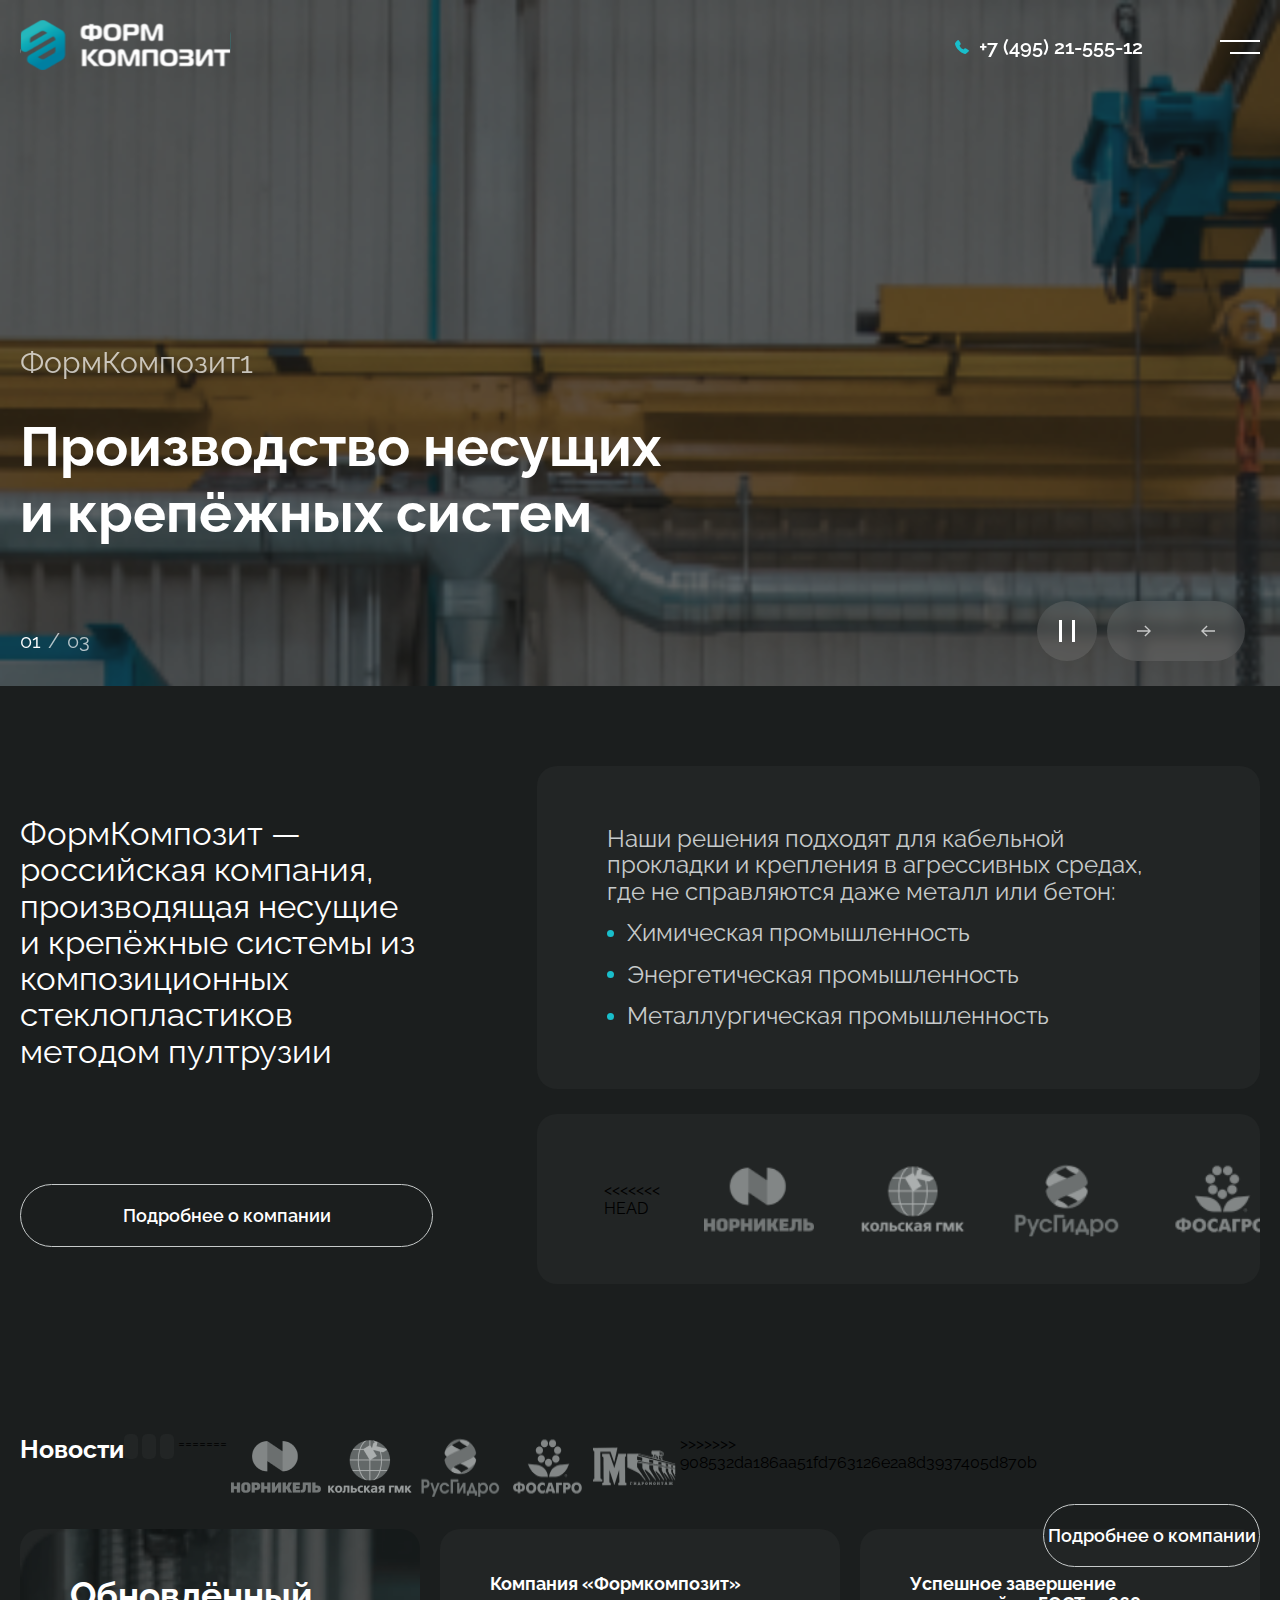
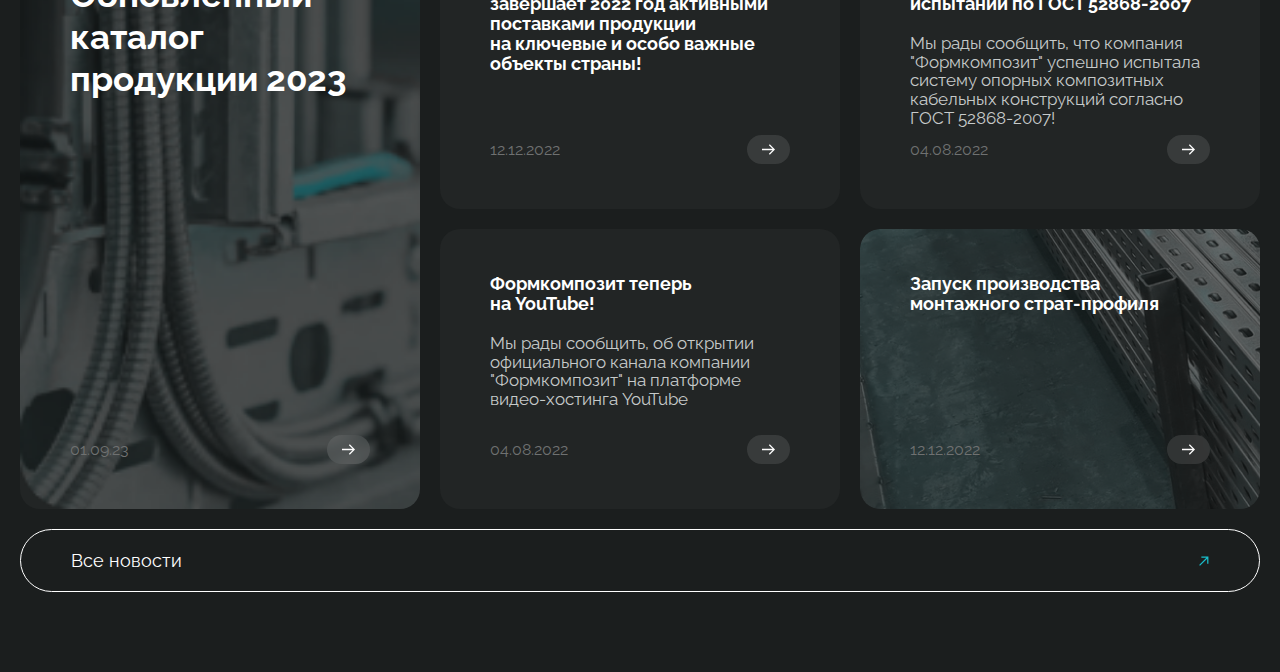
<file: pages/index.html>
<!DOCTYPE html>
<html lang="en">
<head>
	<meta charset="UTF-8">
	<meta name="viewport" content="width=device-width, initial-scale=1.0">
	<title>Document</title>
	<link rel="stylesheet" href="https://cdn.jsdelivr.net/npm/swiper@11/swiper-bundle.min.css"/>
	<link rel="stylesheet" href="./style.css">
</head>
<body>
	<header>
	<div class="container container-flex">
		<a href="#"><svg width="130" height="31" viewBox="0 0 130 31" fill="none" xmlns="http://www.w3.org/2000/svg" xmlns:xlink="http://www.w3.org/1999/xlink">
<rect width="130" height="31" fill="url(#pattern0_753_547)"/>
<defs>
<pattern id="pattern0_753_547" patternContentUnits="objectBoundingBox" width="1" height="1">
<use xlink:href="#image0_753_547" transform="matrix(0.000893114 0 0 0.00374532 -0.00148372 0)"/>
</pattern>
<image id="image0_753_547" width="1123" height="267" xlink:href="[data-uri]"/>
</defs>
</svg>
</a>
		<ul class="header__list-top">
				<li class="header__list-item--top">
					<a href="#">О компании</a>
				</li>
				<li class="header__list-item--top">
					<a href="#">Проекты</a>
				</li>
				<li class="header__list-item--top">
					<a href="#">Продукция</a>
				</li>
				<li class="header__list-item--top">
					<a href="#">Испытания</a>
				</li>
				<li class="header__list-item--top">
					<a href="#">Карьера</a>
				</li>
				<li class="header__list-item--top">
					<a href="#">Новости</a>
				</li>
				<li class="header__list-item--top">
					<a href="#">Проектировщику</a>
				</li>
				<li class="header__list-item--top">
					<a href="#">Контакты</a>
				</li>
			</ul>
		<div class="header__link-wrap">
			<div class="phone-tab">
				<svg width="14" height="14" viewBox="0 0 14 14" fill="none" xmlns="http://www.w3.org/2000/svg">
<g clip-path="url(#clip0_1030_1396)">
<path d="M13.5497 10.08C13.5114 10.0497 10.7333 8.0472 9.9708 8.19093C9.6068 8.25533 9.39867 8.5036 8.981 9.0006C8.9138 9.08087 8.75233 9.27313 8.6268 9.40987C8.36285 9.32378 8.10538 9.21898 7.85633 9.09627C6.57091 8.47047 5.53233 7.43189 4.90653 6.14647C4.78374 5.89746 4.67894 5.63998 4.59293 5.376C4.73013 5.25 4.9224 5.08853 5.00453 5.01947C5.4992 4.60413 5.74793 4.396 5.81233 4.03107C5.9444 3.27507 3.94333 0.477867 3.92233 0.452667C3.83154 0.322966 3.71306 0.215069 3.57545 0.136781C3.43784 0.0584937 3.28455 0.0117731 3.12667 0C2.3156 0 0 3.00393 0 3.5098C0 3.5392 0.0424667 6.52773 3.72773 10.2765C7.47273 13.9575 10.4608 14 10.4902 14C10.9965 14 14 11.6844 14 10.8733C13.9884 10.716 13.9419 10.5632 13.864 10.426C13.7862 10.2888 13.6788 10.1706 13.5497 10.08Z" fill="#19BECB"/>
</g>
<defs>
<clipPath id="clip0_1030_1396">
<rect width="14" height="14" fill="white"/>
</clipPath>
</defs>
</svg>
				<a href="tel:+74952155512">+7 (495) 21-555-12</a>
			</div>
			<div class="header__burger" onclick="mainObj.header.show(this)">
				<div class="header__burger-line"></div>
				<div class="header__burger-line header__burger-line--small"></div>
			</div>
		</div>
	</div>
	<div class="header__wrap _headerWrap">
		<div class="container">
			<p class="header__wrap-subtitle">навигация</p>
			<ul class="header__list">
				<li class="header__list-item">
					<a href="#">О компании</a>
				</li>
				<li class="header__list-item">
					<a href="#">Проекты</a>
				</li>
				<li class="header__list-item">
					<div class="accordeon _accordeon">
	<div class="accordeon__btn" onclick="mainObj.accordeon.show(this)">
		<span>первый</span>
		<img src="images/arrow.svg" class="accordeon__arrow _accArr" alt="">
	</div>
	<div class="accordeon__content _accordeonContent">
		<ul class="_contentHeight">
							<li><a href="#">ssss</a></li>
							<li><a href="#">s2</a></li>
					</ul>
	</div>
</div>				</li>
				<li class="header__list-item">
					<div class="accordeon _accordeon">
	<div class="accordeon__btn" onclick="mainObj.accordeon.show(this)">
		<span>второй</span>
		<img src="images/gr-ar.svg" class="accordeon__arrow _accArr" alt="">
	</div>
	<div class="accordeon__content _accordeonContent">
		<ul class="_contentHeight">
							<li><a href="#">ssss</a></li>
							<li><a href="#">s2</a></li>
					</ul>
	</div>
</div>				</li>
				<li class="header__list-item">
					<a href="#">Карьера</a>
				</li>
				<li class="header__list-item">
					<a href="#">Новости</a>
				</li>
				<li class="header__list-item">
					<a href="#">Документация</a>
				</li>
				<li class="header__list-item">
					<a href="#">Проектировщику</a>
				</li>
				<li class="header__list-item">
					<a href="#">Контакты</a>
				</li>
			</ul>
			<div class="header__phone-wrap">
			<div class="header__phone">
				<a href="tel:+74952155512">+7 (495) 21-555-12</a>
				<a href="#">info@formcomposite.ru</a>
			</div>
			<button class="header__btn">Задать вопрос</button>
		</div>
		</div>
	</div>
</header>









	<main>
			<!-- <section class="production">
	<div class="container"> -->
		<!-- div class="production__title-wrap">
			<span>ФормКомпозит</span>
			<h1>Производство несущих и крепёжных систем</h1>
		</div>
		<div class="production__slider">
			<div class="production__slider-wrap">
				<div class="production__slider-counter">
					<span>01</span>
					<span>/</span>
					<span>03</span>
				</div>
				<div class="production__slider-scrollbar">
					<div></div>
				</div>
			</div>
			<div class="production__slider-btns">
				<div class="production__slider-pause">
					<div></div>
					<div></div>
				</div>
				<div class="production__slider-arrows">
					<svg width="14" height="14" viewBox="0 0 14 14" fill="none" xmlns="http://www.w3.org/2000/svg">
<g clip-path="url(#clip0_753_529)">
<path d="M5.6 1.39999L6.58 2.37999L2.66 6.29999H14V7.69999H2.66L6.58 11.62L5.6 12.6L0 6.99999L5.6 1.39999Z" fill="white" fill-opacity="0.7"/>
</g>
<defs>
<clipPath id="clip0_753_529">
<rect width="14" height="14" fill="white" transform="matrix(-1 0 0 1 14 0)"/>
</clipPath>
</defs>
</svg>
					<svg width="14" height="14" viewBox="0 0 14 14" fill="none" xmlns="http://www.w3.org/2000/svg">
<g clip-path="url(#clip0_753_529)">
<path d="M5.6 1.39999L6.58 2.37999L2.66 6.29999H14V7.69999H2.66L6.58 11.62L5.6 12.6L0 6.99999L5.6 1.39999Z" fill="white" fill-opacity="0.7"/>
</g>
<defs>
<clipPath id="clip0_753_529">
<rect width="14" height="14" fill="white" transform="matrix(-1 0 0 1 14 0)"/>
</clipPath>
</defs>
</svg>
				</div>
			</div>
		</div> -->
		<!-- <div class="production__slider-wrap">
			<div class="production__slider-pull">
			<div class="production__slider-number">
				<p class="production__slider-items">01</p>
				<p class="production__slider-items">/</p>
				<p class="production__slider-items">03</p>
			</div>
			<div class="production__slider-lines--top">
				<div class="production__slider-lines--items--top active"></div>
				<div class="production__slider-lines--items--top"></div>
				<div class="production__slider-lines--items--top"></div>
			</div>
			</div>
			<div class="production__slider-arows--wrap">
				<div class="production__slider-pause">
					<div class="production__slider-pause--line"></div>
					<div class="production__slider-pause--line"></div>
				</div>
				<div class="production__slider-arows">
					<div class="production__slider-arows--item">
						<svg width="14" height="14" viewBox="0 0 14 14" fill="none" xmlns="http://www.w3.org/2000/svg">
<g clip-path="url(#clip0_753_529)">
<path d="M5.6 1.39999L6.58 2.37999L2.66 6.29999H14V7.69999H2.66L6.58 11.62L5.6 12.6L0 6.99999L5.6 1.39999Z" fill="white" fill-opacity="0.7"/>
</g>
<defs>
<clipPath id="clip0_753_529">
<rect width="14" height="14" fill="white" transform="matrix(-1 0 0 1 14 0)"/>
</clipPath>
</defs>
</svg>
					</div>
					<div class="production__slider-arows--item active">
						<svg width="14" height="14" viewBox="0 0 14 14" fill="none" xmlns="http://www.w3.org/2000/svg">
<g clip-path="url(#clip0_753_529)">
<path d="M5.6 1.39999L6.58 2.37999L2.66 6.29999H14V7.69999H2.66L6.58 11.62L5.6 12.6L0 6.99999L5.6 1.39999Z" fill="white" fill-opacity="0.7"/>
</g>
<defs>
<clipPath id="clip0_753_529">
<rect width="14" height="14" fill="white" transform="matrix(-1 0 0 1 14 0)"/>
</clipPath>
</defs>
</svg>
					</div>
				</div>
			</div>
		</div> -->
		<!-- <div class="production__slider-lines">
			<div class="production__slider-lines--items active"></div>
			<div class="production__slider-lines--items"></div>
			<div class="production__slider-lines--items"></div>
		</div> -->
	<!-- </div>
	</section> -->
	<section class="swiper production _production">
		<div class="swiper-wrapper">
			<!-- Slides -->
			<div class="production__slide swiper-slide">
				<div class="container">
					<div class="production__title-wrap">
						<span>ФормКомпозит1</span>
						<h2 class="production__swiper-title">Производство несущих и крепёжных систем</h2>
					</div>
				</div>
			</div>
			<div class="production__slide swiper-slide">
				<div class="container">
					<div class="production__title-wrap">
						<span>ФормКомпозит2</span>
						<h2 class="production__swiper-title">Производство несущих и крепёжных систем</h2>
					</div>
				</div>
			</div>
			<div class="production__slide swiper-slide">
				<div class="container">
					<div class="production__title-wrap">
						<span>ФормКомпозит3</span>
						<h2 class="production__swiper-title">Производство несущих и крепёжных систем</h2>
					</div>
				</div>
			</div>
		</div>
		<div class="production__slider">
			<div class="container production__slider-flex">
				<div class="production__slider-wrap">
					<div class="production__slider-counter">
						<span>01</span>
						<span>/</span>
						<span>03</span>
					</div>
					<div class="production__slider-scrollbar">
						<div class="swiper-pagination"></div>
					</div>
				</div>
				<div class="production__slider-btns">
					<div class="production__slider-pause">
						<div></div>
						<div></div>
					</div>
					<div class="production__slider-arrows">
						<div class="swiper-button-next">
							<svg width="14" height="14" viewBox="0 0 14 14" fill="none" xmlns="http://www.w3.org/2000/svg">
<g clip-path="url(#clip0_753_529)">
<path d="M5.6 1.39999L6.58 2.37999L2.66 6.29999H14V7.69999H2.66L6.58 11.62L5.6 12.6L0 6.99999L5.6 1.39999Z" fill="white" fill-opacity="0.7"/>
</g>
<defs>
<clipPath id="clip0_753_529">
<rect width="14" height="14" fill="white" transform="matrix(-1 0 0 1 14 0)"/>
</clipPath>
</defs>
</svg>
						</div>
						<div class="swiper-button-prev">
							<svg width="14" height="14" viewBox="0 0 14 14" fill="none" xmlns="http://www.w3.org/2000/svg">
<g clip-path="url(#clip0_753_529)">
<path d="M5.6 1.39999L6.58 2.37999L2.66 6.29999H14V7.69999H2.66L6.58 11.62L5.6 12.6L0 6.99999L5.6 1.39999Z" fill="white" fill-opacity="0.7"/>
</g>
<defs>
<clipPath id="clip0_753_529">
<rect width="14" height="14" fill="white" transform="matrix(-1 0 0 1 14 0)"/>
</clipPath>
</defs>
</svg>
						</div>
					</div>
				</div>
			</div>
		</div>
		
		
		<!-- If we need scrollbar -->
		<!-- <div class="swiper-scrollbar"></div> -->
	</section>
	<section class="clients">
	<div class="container clients__grid">
		<h3 class="clients__titlle">
			ФормКомпозит — российская компания, производящая несущие и крепёжные системы из композиционных стеклопластиков методом пултрузии
		</h3>
		<div class="clients__list">
			<span class="clients__text">Наши решения подходят для кабельной прокладки и крепления в агрессивных средах, где не справляются даже металл или бетон:
			</span>
			<ul class="clients__inner-list">
				<li class="clients__list-items">
					<div class="clients__list-marker"></div>
					<span>Химическая промышленность</span>
				</li>
				<li class="clients__list-items">
					<div class="clients__list-marker"></div>
					<span>Энергетическая промышленность</span>
				</li>
				<li class="clients__list-items">
					<div class="clients__list-marker"></div>
					<span>Металлургическая промышленность</span>
				</li>
			</ul>
		</div>
		<div class="clients__picture">
<<<<<<< HEAD
			<img onclick="mainObj.gPopup.open('.test-cont')" src="images/nornikel.png" alt="">
			<img onclick="mainObj.gPopup.open('.test-cont',1)" src="images/kolskaya.png" alt="">
			<img onclick="mainObj.gPopup.open('.test-cont',2)" src="images/rusgidro.png" alt="">
			<img onclick="mainObj.gPopup.open('.test-cont',3)" src="images/fosagro.png" alt="">
			<img onclick="mainObj.gPopup.open('.test-cont',4)" src="images/GM.png" alt="">
		</div>
		<button class="clients__btn">
			Подробнее о компании
		</button>
	</div>
</section>	<div class="g-popup _overlay"></div>	<div class="test-cont" style="display: none;">
	<div class="g-popup__content">
		<div class="g-popup__close" onclick="mainObj.gPopup.close()">
			<svg width="20" height="20" viewBox="0 0 20 20" fill="none" xmlns="http://www.w3.org/2000/svg">
<path fill-rule="evenodd" clip-rule="evenodd" d="M9.99509 8.76953L18.6025 0.162109L19.8323 1.39186L11.2248 9.99928L19.8339 18.6084L18.6042 19.8381L9.99509 11.229L1.386 19.8381L0.15625 18.6084L8.76534 9.99928L0.157919 1.39186L1.38767 0.162109L9.99509 8.76953Z" fill="#6F7171"/>
</svg>
		</div>

		<h2 class="_value">Возможный контент</h2>
	</div>
</div>	<section class="news container">
	<div class="news__title">
		<h3>Новости</h3>
		<div class="news__dotted">
			<div class="news__dotted-items"></div>
			<div class="news__dotted-items"></div>
			<div class="news__dotted-items"></div>
=======
			<!-- <div class="clients__picture-wrap"> -->
				<img src="images/nornikel.png" alt="">
				<img src="images/kolskaya.png" alt="">
				<img src="images/rusgidro.png" alt="">
				<img src="images/fosagro.png" alt="">
				<img src="images/GM.png" alt="">
			<!-- </div> -->
>>>>>>> 908532da186aa51fd763126e2a8d3937405d870b
		</div>
		<button class="clients__btn">
			Подробнее о компании
		</button>
	</div>
	<div class="news__slider">
		<div class="news__item _item">
			<div class="_wr heig">
				<div class="news__item-el heig " style="background-image: url('images/bigbg.png');">
					<h3>Обновлённый каталог продукции 2023</h3>
					<div class="news__item-link container-flex">
						<span>01.09.23</span>
						<a href="#">
							<svg width="13" height="11" viewBox="0 0 13 11" fill="none" xmlns="http://www.w3.org/2000/svg">
								<path d="M7.8 0.300049L6.89 1.21005L10.53 4.85005H0V6.15005H10.53L6.89 9.79005L7.8 10.7L13 5.50005L7.8 0.300049Z" fill="white"/>
							</svg>
						</a>
					</div>
				</div>
			</div>
		</div>
		<div class="news__item _item">
			<div class="_wr">
				<div class="news__item-el">
					<h4>
						Компания «Формкомпозит» завершает 2022 год активными поставками продукции на ключевые и особо важные объекты страны!
					</h4>
					<div class="news__item-link container-flex">
						<span>12.12.2022</span>
						<a href="#">
							<svg width="13" height="11" viewBox="0 0 13 11" fill="none" xmlns="http://www.w3.org/2000/svg">
								<path d="M7.8 0.300049L6.89 1.21005L10.53 4.85005H0V6.15005H10.53L6.89 9.79005L7.8 10.7L13 5.50005L7.8 0.300049Z" fill="white"/>
							</svg>
						</a>
					</div>
				</div>
			</div>
			<div class="_wr">
				<div class="news__item-el">
					<div class="news__item-wr">
						<h4>
							Формкомпозит теперь на YouTube!
						</h4>
						<p>
							Мы рады сообщить, об открытии официального канала компании "Формкомпозит" на платформе видео-хостинга YouTube
						</p>
					</div>
					<div class="news__item-link container-flex">
						<span>04.08.2022</span>
						<a href="#">
							<svg width="13" height="11" viewBox="0 0 13 11" fill="none" xmlns="http://www.w3.org/2000/svg">
								<path d="M7.8 0.300049L6.89 1.21005L10.53 4.85005H0V6.15005H10.53L6.89 9.79005L7.8 10.7L13 5.50005L7.8 0.300049Z" fill="white"/>
							</svg>
						</a>
					</div>
				</div>
			</div>
		</div>
		<div class="news__item _item">
			<div class="_wr">
				<div class="news__item-el">
					<div class="news__item-wr">
						<h4>
							Успешное завершение испытаний по ГОСТ 52868-2007
						</h4>
						<p>
							Мы рады сообщить, что компания "Формкомпозит" успешно испытала систему опорных композитных кабельных конструкций согласно ГОСТ 52868-2007!
						</p>
					</div>
					<div class="news__item-link container-flex">
						<span>04.08.2022</span>
						<a href="#">
							<svg width="13" height="11" viewBox="0 0 13 11" fill="none" xmlns="http://www.w3.org/2000/svg">
								<path d="M7.8 0.300049L6.89 1.21005L10.53 4.85005H0V6.15005H10.53L6.89 9.79005L7.8 10.7L13 5.50005L7.8 0.300049Z" fill="white"/>
							</svg>
						</a>
					</div>
				</div>
			</div>
			<div class="_wr">
				<div class="news__item-el" style="background-image: url('images/smallbg.png');">
					<h4>
						Запуск производства монтажного страт-профиля
					</h4>
					<div class="news__item-link container-flex">
						<span>12.12.2022</span>
						<a href="#">
							<svg width="13" height="11" viewBox="0 0 13 11" fill="none" xmlns="http://www.w3.org/2000/svg">
								<path d="M7.8 0.300049L6.89 1.21005L10.53 4.85005H0V6.15005H10.53L6.89 9.79005L7.8 10.7L13 5.50005L7.8 0.300049Z" fill="white"/>
							</svg>
						</a>
					</div>
				</div>
			</div>
		</div>
	</div>

	<button class="news__btn _btn container-flex" onclick="mainObj.news.move()">
		<span class="news__btn-text">Все новости</span>
		<svg width="10" height="10" viewBox="0 0 10 10" fill="none" xmlns="http://www.w3.org/2000/svg">
<path d="M2.34847 0.580488L2.34847 1.81793L7.29821 1.81793L0.138758 8.97738L1.02264 9.86126L8.1821 2.70181V7.65156H9.41953V0.580488H2.34847Z" fill="#19BECB"/>
</svg>
	</button>
	
		<!-- <a href="#" class="news__btn">
			<span class="news__btn-text">Все новости</span>
			<svg width="10" height="10" viewBox="0 0 10 10" fill="none" xmlns="http://www.w3.org/2000/svg">
<path d="M2.34847 0.580488L2.34847 1.81793L7.29821 1.81793L0.138758 8.97738L1.02264 9.86126L8.1821 2.70181V7.65156H9.41953V0.580488H2.34847Z" fill="#19BECB"/>
</svg>
		</a> -->














	</section>	</main>
	<footer>
		
</footer>	<script src="https://cdn.jsdelivr.net/npm/swiper@11/swiper-bundle.min.js"></script>
	<script type="text/javascript" src="main.min.js"></script>
</body>
</html>
</file>
<file: pages/style.css>
@font-face {
  font-family: "Raleway";
  src: url("fonts/Raleway-Bold/Raleway-Bold.eot");
  src: url("fonts/Raleway-Bold/Raleway-Bold.eot?#iefix") format("embedded-opentype"), url("fonts/Raleway-Bold/Raleway-Bold.woff2") format("woff2"), url("fonts/Raleway-Bold/Raleway-Bold.woff") format("woff"), url("fonts/Raleway-Bold/Raleway-Bold.ttf") format("truetype");
  font-weight: bold;
  font-style: normal;
  font-display: swap;
}
@font-face {
  font-family: "Raleway";
  src: url("fonts/Raleway-SemiBold/Raleway-SemiBold.eot");
  src: url("fonts/Raleway-SemiBold/Raleway-SemiBold.eot?#iefix") format("embedded-opentype"), url("fonts/Raleway-SemiBold/Raleway-SemiBold.woff2") format("woff2"), url("fonts/Raleway-SemiBold/Raleway-SemiBold.woff") format("woff"), url("fonts/Raleway-SemiBold/Raleway-SemiBold.ttf") format("truetype");
  font-weight: 600;
  font-style: normal;
  font-display: swap;
}
@font-face {
  font-family: "Raleway";
  src: url("fonts/Raleway-Regular/Raleway-Regular.eot");
  src: url("fonts/Raleway-Regular/Raleway-Regular.eot?#iefix") format("embedded-opentype"), url("fonts/Raleway-Regular/Raleway-Regular.woff2") format("woff2"), url("fonts/Raleway-Regular/Raleway-Regular.woff") format("woff"), url("fonts/Raleway-Regular/Raleway-Regular.ttf") format("truetype");
  font-weight: normal;
  font-style: normal;
  font-display: swap;
}
* {
  margin: 0;
  padding: 0;
  border: 0;
  box-sizing: border-box;
  font-family: "Raleway";
}

a {
  text-decoration: none;
}

li {
  list-style-type: none;
}

.container {
  max-width: 1520px;
  width: 100%;
  padding: 0 20px;
  margin: 0 auto;
}

.container-flex {
  display: flex;
  align-items: center;
  justify-content: space-between;
}

body {
  background: rgb(27, 30, 30);
}

header {
  padding-top: 12px;
  padding-bottom: 12px;
  position: absolute;
  width: 100%;
  z-index: 100;
}

.header__burger-line {
  width: 40px;
  height: 2px;
  background: white;
  transition: all 0.3s;
}

.phone-tab {
  display: none;
}

.header__burger-line--small {
  width: 30px;
}

.header__burger {
  display: flex;
  align-items: end;
  flex-direction: column;
  gap: 10px;
}
.header__burger.active .header__burger-line {
  width: 40px;
  transform: translate(0px, 7px) rotate(45deg);
}
.header__burger.active .header__burger-line--small {
  transform: translate(-1px, -4px) rotate(-45deg);
}

.header__wrap {
  background: rgb(27, 30, 30);
  position: absolute;
  left: 0;
  top: 55px;
  padding-top: 20px;
  padding-bottom: 30px;
  width: 100%;
  visibility: hidden;
  opacity: 0;
  transition: all 0.3s;
}

.header__wrap.active {
  visibility: visible;
  opacity: 1;
}

.header__list {
  display: flex;
  flex-direction: column;
  gap: 30px;
  border-bottom: 1px solid rgba(255, 255, 255, 0.1);
  padding-bottom: 25px;
  margin-bottom: 20px;
}

.header__list-item {
  color: rgb(234, 234, 234);
}
.header__list-item a {
  font-size: 14px;
  font-weight: 500;
  line-height: 15.4px;
  color: rgb(234, 234, 234);
}

.header__phone {
  display: flex;
  flex-direction: column;
  gap: 15px;
  margin-bottom: 25px;
}
.header__phone a {
  font-size: 20px;
  font-weight: 400;
  line-height: 22px;
  color: rgb(255, 255, 255);
}
.header__phone a:last-child {
  color: rgb(234, 234, 234);
  font-size: 15px;
  line-height: 16.5px;
}

.header__btn {
  background: linear-gradient(270deg, #25B7BC 0%, #007FA1 100%);
  border-radius: 106px;
  width: 100%;
  font-size: 14px;
  font-weight: 600;
  line-height: 50px;
  color: rgb(255, 255, 255);
  height: 50px;
}

.header__list-top {
  display: none;
}

.header__wrap-subtitle {
  display: none;
}

@media (min-width: 1024px) {
  header {
    padding: 20px 0;
  }
  header svg {
    width: 211px;
    height: 50px;
  }
  .header__link-wrap {
    display: flex;
    align-items: center;
    gap: 77px;
  }
  .phone-tab {
    display: flex;
    align-items: center;
    gap: 10px;
  }
  .phone-tab a {
    font-size: 20px;
    font-weight: 600;
    line-height: 22px;
    color: rgb(255, 255, 255);
  }
  .phone-tab svg {
    width: 14px;
    height: 14px;
  }
  .header__wrap {
    top: 94px;
  }
  .header__wrap-subtitle {
    text-transform: uppercase;
    font-size: 20px;
    font-weight: 500;
    line-height: 22px;
    color: rgb(111, 113, 113);
    padding-top: 60px;
    margin-bottom: 45px;
    display: block;
  }
  .header__list {
    display: flex;
    flex-direction: column;
    gap: 45px;
    margin-bottom: 40px;
  }
  .header__list-item a {
    font-size: 20px;
    font-weight: 500;
    line-height: 22px;
    color: rgb(234, 234, 234);
  }
  .header__list-item:last-child {
    padding-bottom: 60px;
  }
  .header__phone {
    flex-direction: row;
    align-items: center;
    gap: 20px;
    margin-bottom: 0;
  }
  .header__phone a {
    font-size: 25px;
    font-weight: 600;
    line-height: 27.5px;
  }
  .header__phone a:last-child {
    font-size: 22px;
    font-weight: 500;
    line-height: 24.2px;
  }
  .header__btn {
    max-width: 280px;
    font-size: 20px;
    line-height: 22px;
  }
  .header__phone-wrap {
    display: flex;
    align-items: center;
    justify-content: space-between;
    padding-bottom: 50px;
  }
}
@media (min-width: 1350px) {
  header svg {
    width: 186px;
    height: 44px;
  }
  .header__list-top {
    display: flex;
    align-items: center;
    justify-content: space-between;
    gap: 35px;
  }
  .header__list-item--top a {
    font-size: 16px;
    font-weight: 500;
    line-height: 17.6px;
    color: rgb(234, 234, 234);
  }
  .header__burger {
    display: none;
  }
  .header__wrap {
    display: none;
  }
  .phone-tab a {
    font-size: 18px;
    font-weight: 600;
    line-height: 19.8px;
  }
}
footer {
  background: green;
}

.accordeon__content {
  height: 0;
  overflow: hidden;
  transition: all 0.3s;
}

.accordeon__arrow {
  transition: all 0.3s;
}

.accordeon__arrow.active {
  transform: rotate(180deg);
}

.production {
  margin-bottom: 80px;
}

.production__slide {
  background-image: url("images/bg(1).png");
  padding-top: 342px;
  background-repeat: no-repeat;
  background-size: cover;
  padding-bottom: 30px;
}

/*.production__slider-wrap
{
	display: flex;
	align-items: center;
	justify-content: space-between;
	padding-bottom: 10px;
}*/
.production__title-wrap {
  margin-bottom: 40px;
}

.production__title-wrap span {
  display: inline-block;
  font-size: 15px;
  font-weight: 500;
  line-height: 16.5px;
  color: rgba(255, 255, 255, 0.7);
  margin-bottom: 20px;
}

.production__slider {
  position: absolute;
  bottom: 15px;
  z-index: 1;
  width: 100%;
}

.production__slider-counter {
  font-size: 14px;
  font-weight: 500;
  line-height: 17px;
  color: rgba(255, 255, 255, 0.7);
  display: flex;
  align-items: center;
  gap: 7px;
  margin-bottom: 23px;
}
.production__slider-counter span:first-child {
  color: white;
}

.production__slider-scrollbar {
  position: relative;
}
.production__slider-scrollbar div.swiper-pagination {
  height: 1px;
  background: rgba(255, 255, 255, 0.3);
}
.production__slider-scrollbar div.swiper-pagination .swiper-pagination-progressbar-fill {
  background: white;
}

.production__slider-btns {
  position: absolute;
  right: 15px;
  bottom: 10px;
  display: flex;
  align-items: center;
  gap: 10px;
}

.production__slider-pause {
  width: 36px;
  height: 36px;
  display: flex;
  align-items: center;
  justify-content: center;
  gap: 6px;
  backdrop-filter: blur(7px);
  background: rgba(255, 255, 255, 0.1);
  border-radius: 100%;
}
.production__slider-pause div {
  width: 2px;
  height: 13px;
  background: white;
}

.production__slider-arrows {
  backdrop-filter: blur(7px);
  display: flex;
  align-items: center;
  gap: 20px;
  padding: 0 15px;
  height: 36px;
  background: rgba(255, 255, 255, 0.1);
  border-radius: 60px;
}
.production__slider-arrows .swiper-button-prev,
.production__slider-arrows .swiper-button-next {
  position: static;
  margin: 0;
  display: flex;
  align-items: center;
  justify-content: center;
  width: 14px;
  height: 12px;
}
.production__slider-arrows .swiper-button-prev::after,
.production__slider-arrows .swiper-button-next::after {
  display: none;
}
.production__slider-arrows .swiper-button-next {
  transform: rotate(180deg);
}

.production__swiper-title {
  font-size: 25px;
  font-weight: 700;
  line-height: 30px;
  max-width: 280px;
  color: rgb(255, 255, 255);
}

/*.production__slider-number
{
	display: flex;
	gap: 7px;
}*/
/*.production__slider-items
{
	font-size: 14px;
	font-weight: 500;
	line-height: 16.8px;
	color: hsla(0, 0%, 100%, 0.7)
}*/
/*.production__slider-pause
{
	display: flex;
	align-items: center;
	justify-content: center;
	gap: 6px;
	padding: 11.4px 13.2px;
	border-radius: 100%;
	background: hsla(0, 0%, 100%, 0.1);
}*/
/*.production__slider-pause--line
{
	width: 1.8px;
	height: 13.2px;
	background: hsla(0, 0%, 100%, 1);
}*/
/*.production__slider-arows
{
	padding: 11px 15px;
	display: flex;
	gap: 20px;
	border-radius: 60px;
	background: hsla(0, 0%, 100%, 0.1);
}*/
/*.production__slider-arows
{
	.production__slider-arows--item svg
	{
		display: inline-block;
		path
		{
			fill: hsla(0, 0%, 100%, 0.7);
		}
	}	
}*/
/*.production__slider-arows--item
{
	display: flex;
	align-items: center;
	&:last-child
	{
		svg
		{
			transform: rotate(180deg);
		}
	}
	&.active
	{
		svg
		{
			path
			{
				fill: hsla(0, 0%, 100%, 1);
			}
		}
	}	
}
.production__slider-arows--wrap
{
	display: flex;
	gap: 10px;
}
.production__slider-lines
{
	padding-bottom: 30px;
	max-width: 355px;
	display: flex;
	align-items: center;
}
.production__slider-lines--items
{
	background: hsla(0, 0%, 100%, 0.3);
	flex-basis: 33%;
	height: 1px;
}
.production__slider-lines--items.active
{
	background: hsla(0, 0%, 100%, 1);
}
.production__slider-lines--top
{
	display: none;
}*/
@media (min-width: 1024px) {
  .production {
    /*		padding-top: 669px;*/
    /*		padding-bottom: 130px;*/
    /*		background-image: url("images/bg(2).png");*/
    background-repeat: no-repeat;
    background-size: cover;
  }
  .production__title-wrap span {
    font-size: 30px;
    font-weight: 500;
    line-height: 33px;
    margin-bottom: 35px;
  }
  .production__swiper-title {
    font-size: 55px;
    font-weight: 700;
    line-height: 66px;
    max-width: 681px;
  }
  .production__slider-flex {
    display: flex;
    align-items: center;
    justify-content: space-between;
  }
  .production__slider-wrap {
    display: flex;
    align-items: center;
    gap: 43px;
    flex-basis: 40%;
  }
  .production__slider-counter {
    margin-bottom: 0;
    font-size: 20px;
    line-height: 24px;
  }
  .production__slider-scrollbar {
    width: 100%;
  }
  .production__slider-scrollbar div.swiper-pagination {
    height: 2px;
  }
  .production__slider-btns {
    position: relative;
  }
  .production__slider-pause {
    width: 60px;
    height: 60px;
    gap: 10px;
  }
  .production__slider-pause div {
    width: 3px;
    height: 22px;
  }
  .production__slider-arrows {
    height: 60px;
    gap: 50px;
    padding: 0 30px;
  }
  .production__slider-arrows svg {
    width: 20px;
    height: 16px;
  }
  /*.production__slider-items
  {
  	font-size: 20px;
  	font-weight: 500;
  	line-height: 24px;
  }
  .production__slider-pause
  {
  	gap: 10px;
  	padding: 19px 22px;
  }
  .production__slider-pause--line
  {
  	width: 3px;
  	height: 22px;
  }
  .production__slider-arows
  {
  	padding: 20px 30px;
  	gap: 50px;
  }
  .production__slider-arows--item svg
  {
  	width: 20px;
  	height: 20px;
  }
  .production__slider-lines
  {
  	display: none;
  }
  .production__slider-lines--top
  {
  	padding-bottom: 300px;
  	max-width: 355px;
  	display: flex;
  	align-items: center;
  	width: 100%;
  }
  .production__slider-lines--items--top
  {
  	background: rgba(255, 255, 255, 1);
  	height: 2px;
  	flex-basis: 33%;
  }*/
}
.swiper {
  width: 100%;
}

.swiper-slide {
  padding-top: 346px;
  padding-bottom: 100px;
}

.clients {
  margin-bottom: 80px;
}

.clients__titlle {
  font-size: 18px;
  font-weight: 500;
  line-height: 20px;
  margin-bottom: 25px;
  color: rgb(255, 255, 255);
}

.clients__list {
  background: rgb(34, 37, 37);
  border-radius: 20px;
  padding: 20px;
  margin-bottom: 10px;
}

.clients__text {
  display: inline-block;
  font-size: 14px;
  font-weight: 400;
  line-height: 15.4px;
  color: rgb(198, 202, 202);
  margin-bottom: 15px;
}

.clients__list-items {
  display: flex;
  align-items: center;
  gap: 6px;
}
.clients__list-items:not(:last-child) {
  margin-bottom: 15px;
}
.clients__list-items span {
  font-size: 14px;
  font-weight: 400;
  line-height: 15.4px;
  color: rgb(198, 202, 202);
}

.clients__list-marker {
  width: 4px;
  height: 4px;
  border-radius: 100px;
  background: rgb(25, 190, 203);
}

.clients__picture {
  background: rgb(34, 37, 37);
  border-radius: 20px;
  margin-bottom: 20px;
  display: flex;
  align-items: center;
  padding: 20px;
  overflow-x: scroll;
  justify-content: space-between;
  gap: 30px;
}
.clients__picture img {
  width: 90px;
  height: 65px;
}
.clients__picture::-webkit-scrollbar {
  width: 0;
  height: 0;
}

/*.clients__picture-wrap
{
	display: flex;
	align-items: center;
	padding: 20px;
	overflow-x: scroll;
	gap: 30px;
	img
	{
		width: 90px;
		height: 65px;
	}
}*/
.clients__btn {
  width: 100%;
  height: 50px;
  border-radius: 106px;
  background: transparent;
  border: 1px solid rgb(198, 202, 202);
  font-size: 14px;
  font-weight: 600;
  line-height: 50px;
  color: rgb(255, 255, 255);
}

/*@media(min-width: 650px)
{

}*/
@media (min-width: 1024px) {
  .clients {
    margin-bottom: 150px;
  }
  .clients__titlle {
    font-size: 33px;
    font-weight: 500;
    line-height: 36.3px;
    margin-bottom: 45px;
  }
  .clients__list {
    padding: 60px 70px;
    margin-bottom: 20px;
  }
  .clients__text {
    font-size: 24px;
    font-weight: 400;
    line-height: 26.4px;
  }
  .clients__list-marker {
    width: 7px;
    height: 7px;
  }
  .clients__list-items {
    gap: 13px;
  }
  .clients__list-items span {
    font-size: 24px;
    font-weight: 400;
    line-height: 26.4px;
  }
  .clients__picture {
    display: flex;
    justify-content: space-between;
    padding: 45px 67px;
    gap: 60px;
  }
  .clients__picture img {
    width: 110px;
    height: 80px;
  }
  .clients__btn {
    font-size: 18px;
    font-weight: 600;
    line-height: 19.8px;
    height: 63px;
  }
}
@media (min-width: 1150px) {
  .clients__grid {
    display: grid;
    grid-template-columns: repeat(12, 1fr);
<<<<<<< HEAD
    grid-template-rows: repeat(5, 1fr);
=======
    grid-template-rows: repeat(12, 1fr);
>>>>>>> 908532da186aa51fd763126e2a8d3937405d870b
    grid-column-gap: 0px;
    grid-row-gap: 25px;
  }
  /*.div2 { grid-area: 5 / 1 / 6 / 4; }*/
  /*.div3 { grid-area: 1 / 7 / 4 / 13; }*/
  /*.div4 { grid-area: 5 / 7 / 7 / 13; }*/
  .clients__titlle {
    padding-top: 50px;
    padding-right: 120px;
    grid-area: 1/1/4/6;
    align-items: start;
    font-size: 33px;
    font-weight: 500;
    line-height: 36.3px;
    margin: 0;
  }
  .clients__list {
    margin: 0;
    grid-area: 1/6/4/13;
  }
  .clients__btn {
    transform: translateY(70px);
    margin: 0;
    grid-area: 4/1/5/5;
  }
  .clients__picture {
    margin: 0;
    gap: 44px;
    grid-area: 4/6/6/13;
  }
}
.g-popup {
  position: fixed;
  top: 0;
  left: 0;
  width: 100%;
  height: 100%;
  display: flex;
  align-items: center;
  justify-content: center;
  background: rgba(19, 22, 22, 0.8);
  z-index: 1000;
  transition: all 0.3s;
  transform: translateY(-5px);
  opacity: 0;
  visibility: hidden;
  padding: 0 20px;
}

.g-popup.open {
  opacity: 1;
  visibility: visible;
  transform: translateY(0);
}

.g-popup__content {
  position: relative;
  background: rgb(34, 37, 37);
  border-radius: 20px;
  padding: 35px 20px;
  max-width: 480px;
  width: 100%;
}

.g-popup__close {
  position: absolute;
  top: 30px;
  right: 30px;
  cursor: pointer;
}

.news {
  margin-bottom: 80px;
}

.news__title h3 {
  font-size: 25px;
  font-weight: 700;
  line-height: 30px;
  color: rgb(255, 255, 255);
}

.news__dotted-items {
  background: rgb(34, 37, 37);
  width: 16px;
  height: 24.42px;
  border-radius: 5px;
}

.news__dotted {
  display: flex;
  gap: 4px;
}

.news__title {
  display: flex;
  justify-content: space-between;
  margin-bottom: 30px;
}

.news__dotted.active {
  background: rgb(56, 58, 58);
}

.news__slider {
  display: flex;
  gap: 20px;
  margin-bottom: 20px;
}

.news__item {
  flex-basis: 33%;
  display: flex;
  flex-direction: column;
  gap: 20px;
}

.news__item-el {
  background: #222525;
  background-size: cover;
  background-repeat: no-repeat;
  border-radius: 20px;
  padding: 45px 50px;
  height: 280px;
  display: flex;
  flex-direction: column;
  justify-content: space-between;
}
.news__item-el h3 {
  font-size: 35px;
  color: white;
  line-height: 120%;
}
.news__item-el h4 {
  font-size: 18px;
  color: white;
  line-height: 110%;
  margin-bottom: 20px;
}
.news__item-el p {
  font-size: 17px;
  line-height: 110%;
  color: #C6CACA;
}

.heig {
  height: 100%;
}

.news__item-link {
  font-size: 16px;
  color: #6F7171;
}
.news__item-link a {
  width: 43px;
  height: 29px;
  display: flex;
  align-items: center;
  justify-content: center;
  backdrop-filter: blur(7px);
  background: rgba(255, 255, 255, 0.1);
  border-radius: 66px;
}

.news__btn {
  height: 63px;
  width: 100%;
  border-radius: 50px;
  padding: 0 50px;
  border: 1px solid #FFFFFF;
  background: transparent;
  font-size: 18px;
  line-height: 110%;
  color: white;
}
</file>
